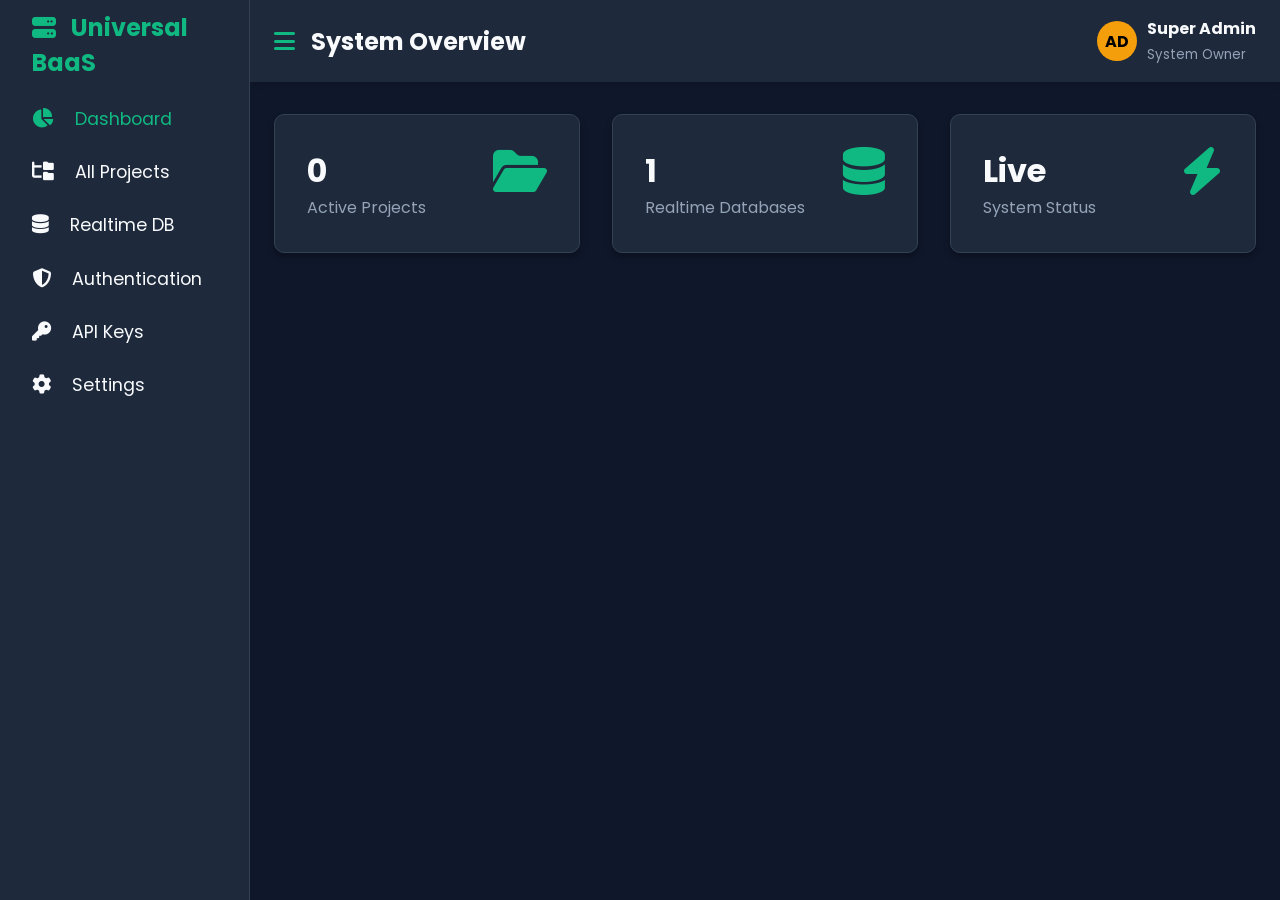
<file: index.html>
<!DOCTYPE html>
<html lang="en">
<head>
    <meta charset="UTF-8">
    <meta name="viewport" content="width=device-width, initial-scale=1.0">
    <title>Universal BaaS - Master Control</title>
    <link href="https://fonts.googleapis.com/css2?family=Poppins:wght@300;400;500;600&display=swap" rel="stylesheet">
    <link rel="stylesheet" href="https://cdnjs.cloudflare.com/ajax/libs/font-awesome/6.4.0/css/all.min.css">
    <link rel="stylesheet" href="style.css">
</head>
<body>

    <nav class="sidebar" id="sidebar">
        <div class="sidebar-brand">
            <h2><i class="fa-solid fa-server"></i> <span>Universal BaaS</span></h2>
        </div>
        <div class="sidebar-menu">
            <ul>
                <li class="active"><a href="#"><i class="fa-solid fa-chart-pie"></i> <span>Dashboard</span></a></li>
                <li><a href="#"><i class="fa-solid fa-folder-tree"></i> <span>All Projects</span></a></li>
                <li><a href="#"><i class="fa-solid fa-database"></i> <span>Realtime DB</span></a></li>
                <li><a href="#"><i class="fa-solid fa-shield-halved"></i> <span>Authentication</span></a></li>
                <li><a href="#"><i class="fa-solid fa-key"></i> <span>API Keys</span></a></li>
                <li><a href="#"><i class="fa-solid fa-gear"></i> <span>Settings</span></a></li>
            </ul>
        </div>
    </nav>

    <div class="main-content" id="main-content">
        <header>
            <h2><i class="fa-solid fa-bars" id="nav-toggle"></i> System Overview</h2>
            <div class="user-wrapper">
                <div style="background: #f59e0b; color: #000; font-weight: bold; width: 40px; height: 40px; border-radius: 50%; display: flex; justify-content: center; align-items: center; margin-right: 10px;">AD</div>
                <div>
                    <h4>Super Admin</h4>
                    <small>System Owner</small>
                </div>
            </div>
        </header>

        <main>
            <div id="view-dashboard" class="content-section">
                <div class="cards">
                    <div class="card-single"><div><h1 id="total-projects">0</h1><span>Active Projects</span></div><div><i class="fa-solid fa-folder-open"></i></div></div>
                    <div class="card-single"><div><h1 id="active-databases">1</h1><span>Realtime Databases</span></div><div><i class="fa-solid fa-database"></i></div></div>
                    <div class="card-single"><div><h1 id="api-requests">Live</h1><span>System Status</span></div><div><i class="fa-solid fa-bolt"></i></div></div>
                </div>
            </div>

            <div id="view-projects" class="content-section" style="display: none;">
                <div style="display: flex; justify-content: space-between; margin-bottom: 20px;">
                    <h3 style="color: #f8fafc;">System Projects</h3>
                    <button id="open-add-project-btn" style="background: #10b981; color: #000; padding: 10px 15px; border: none; border-radius: 5px; font-weight: bold; cursor: pointer;">+ Create Project</button>
                </div>
                <div style="background: #1e293b; padding: 15px; border-radius: 10px; border: 1px solid #334155;">
                    <table width="100%" style="color: #fff; text-align: left; border-collapse: collapse;">
                        <thead>
                            <tr style="border-bottom: 1px solid #334155;">
                                <th style="padding: 10px;">Project Name</th>
                                <th style="padding: 10px;">API Key</th>
                                <th style="padding: 10px;">Status</th>
                            </tr>
                        </thead>
                        <tbody id="projects-list"></tbody>
                    </table>
                </div>
            </div>

            <div id="view-database" class="content-section" style="display: none;">
                <h3 style="color: #f8fafc; margin-bottom: 20px;"><i class="fa-solid fa-database" style="color: #10b981;"></i> Live Realtime Database</h3>
                <div style="background: #0f172a; padding: 20px; border-radius: 10px; border: 1px solid #334155;">
                    <button onclick="loadRealtimeDB()" style="background: #3b82f6; color: white; border: none; padding: 8px 15px; border-radius: 5px; cursor: pointer; margin-bottom: 15px;">Refresh Live Data <i class="fa-solid fa-rotate-right"></i></button>
                    <pre id="json-viewer" style="color: #10b981; font-family: monospace; overflow-x: auto; font-size: 14px;">// Click Refresh to load data...</pre>
                </div>
            </div>

            <div id="view-auth" class="content-section" style="display: none;">
                <div style="display: flex; justify-content: space-between; margin-bottom: 20px;">
                    <h3 style="color: #f8fafc;"><i class="fa-solid fa-shield-halved" style="color: #10b981;"></i> Authentication</h3>
                    <button id="open-add-user-btn" style="background: #10b981; color: #000; padding: 10px 15px; border: none; border-radius: 5px; font-weight: bold; cursor: pointer;">+ Add User</button>
                </div>
                <div style="background: #1e293b; padding: 15px; border-radius: 10px; border: 1px solid #334155;">
                    <table width="100%" style="color: #fff; text-align: left; border-collapse: collapse;">
                        <thead>
                            <tr style="border-bottom: 1px solid #334155;">
                                <th style="padding: 10px;">Name</th>
                                <th style="padding: 10px;">Email</th>
                                <th style="padding: 10px;">User UID</th>
                            </tr>
                        </thead>
                        <tbody id="auth-users-list"></tbody>
                    </table>
                </div>
            </div>

            <div id="view-apikeys" class="content-section" style="display: none;">
                <h3 style="color: #f8fafc; margin-bottom: 20px;">🔑 API Keys Management</h3>
                <div style="background: #1e293b; padding: 20px; border-radius: 10px; border: 1px solid #334155;">
                    <table style="width: 100%; border-collapse: collapse; text-align: left; color: white;">
                        <thead>
                            <tr style="background: #0f172a; color: #94a3b8;">
                                <th style="padding: 12px;">Project Name</th>
                                <th style="padding: 12px;">Secret API Key</th>
                                <th style="padding: 12px;">Action</th>
                            </tr>
                        </thead>
                        <tbody id="api-keys-list"></tbody>
                    </table>
                </div>
            </div>

            <div id="view-settings" class="content-section" style="display: none;">
                <h3 style="color: #f8fafc; margin-bottom: 20px;">⚙️ System Settings</h3>
                <div style="background: #1e293b; padding: 30px; border-radius: 10px; border: 1px solid #334155; max-width: 500px;">
                    <label style="color: #94a3b8;">Admin Name</label>
                    <input type="text" value="Super Admin" style="width: 90%; padding: 10px; margin: 10px 0; background: #0f172a; color: white; border: 1px solid #475569; border-radius: 5px;">
                    <button style="background: #10b981; border: none; padding: 10px 20px; border-radius: 5px; font-weight: bold; cursor: pointer;">Save</button>
                </div>
            </div>
        </main>
    </div>

    <div id="addUserModal" class="modal">
        <div class="modal-content">
            <div class="modal-header">
                <h3><i class="fa-solid fa-user-plus"></i> Create New User</h3>
                <span class="close-btn" id="closeUserModal">&times;</span>
            </div>
            <div class="modal-body">
                <div style="margin-bottom: 15px;">
                    <label style="color: #cbd5e1; display: block;">Name</label>
                    <input type="text" id="new-user-name" placeholder="Gamer Name" style="width: 100%; padding: 10px; background: #0f172a; color: #fff; border: 1px solid #334155; border-radius: 5px;">
                </div>
                <div style="margin-bottom: 15px;">
                    <label style="color: #cbd5e1; display: block;">Email</label>
                    <input type="email" id="new-user-email" style="width: 100%; padding: 10px; background: #0f172a; color: #fff; border: 1px solid #334155; border-radius: 5px;">
                </div>
                <div style="margin-bottom: 15px;">
                    <label style="color: #cbd5e1; display: block;">Password</label>
                    <input type="password" id="new-user-password" style="width: 100%; padding: 10px; background: #0f172a; color: #fff; border: 1px solid #334155; border-radius: 5px;">
                </div>
                <button id="save-user-btn" style="width: 100%; padding: 12px; background: #10b981; font-weight: bold; border: none; border-radius: 5px; cursor: pointer;">Add to Database</button>
            </div>
        </div>
    </div>

    <div id="addProjectModal" class="modal">
        <div class="modal-content">
            <div class="modal-header">
                <h3><i class="fa-solid fa-folder-plus"></i> Create New Project</h3>
                <span class="close-btn" id="closeProjectModal">&times;</span>
            </div>
            <div class="modal-body">
                <input type="text" id="new-project-name" placeholder="Project Name" style="width: 100%; padding: 10px; margin-bottom: 15px; background: #0f172a; color: #fff; border: 1px solid #334155; border-radius: 5px;">
                <button id="save-project-btn" style="width: 100%; padding: 12px; background: #10b981; font-weight: bold; border: none; border-radius: 5px; cursor: pointer;">Generate API Key</button>
            </div>
        </div>
    </div>

    <script src="script.js"></script>
</body>
</html>
</file>
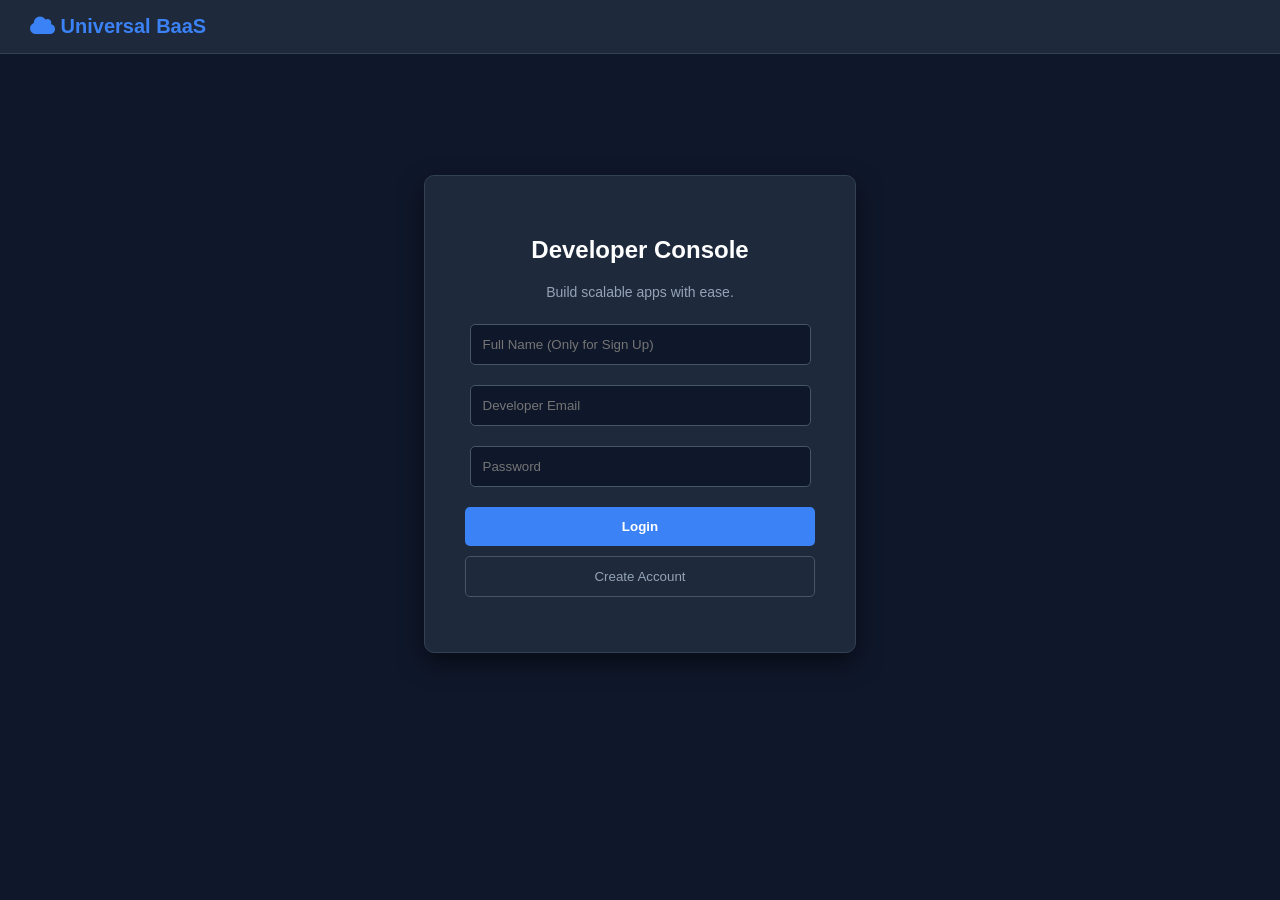
<file: developer.html>
<!DOCTYPE html>
<html lang="en">
<head>
    <meta charset="UTF-8">
    <meta name="viewport" content="width=device-width, initial-scale=1.0">
    <title>Universal BaaS - Developer Console</title>
    <link rel="stylesheet" href="https://cdnjs.cloudflare.com/ajax/libs/font-awesome/6.4.0/css/all.min.css">
    <style>
        body { margin: 0; font-family: 'Segoe UI', Tahoma, sans-serif; background-color: #0f172a; color: white; }
        
        /* Navbar */
        .navbar { background: #1e293b; padding: 15px 30px; display: flex; justify-content: space-between; align-items: center; border-bottom: 1px solid #334155; }
        .navbar h2 { margin: 0; color: #3b82f6; font-size: 20px; }
        .logout-btn { background: #ef4444; color: white; border: none; padding: 8px 15px; border-radius: 5px; cursor: pointer; display: none; }

        /* 1. Auth Section (लॉगिन/रजिस्टर) */
        #auth-section { display: flex; justify-content: center; align-items: center; height: 80vh; }
        .auth-box { background: #1e293b; padding: 40px; border-radius: 10px; width: 350px; text-align: center; border: 1px solid #334155; box-shadow: 0 10px 25px rgba(0,0,0,0.5); }
        .auth-box input { width: 90%; padding: 12px; margin: 10px 0; border-radius: 5px; border: 1px solid #475569; background: #0f172a; color: white; outline: none; }
        .btn-primary { background: #3b82f6; color: white; padding: 12px; width: 100%; border: none; border-radius: 5px; font-weight: bold; cursor: pointer; margin-top: 10px; }
        .btn-secondary { background: transparent; color: #94a3b8; border: 1px solid #475569; padding: 12px; width: 100%; border-radius: 5px; cursor: pointer; margin-top: 10px; }

        /* 2. Dashboard Section (प्रोजेक्ट लिस्ट) */
        #dashboard-section { display: none; max-width: 1000px; margin: 40px auto; padding: 20px; }
        .project-card { background: #1e293b; padding: 20px; border-radius: 10px; border: 1px solid #334155; margin-bottom: 15px; display: flex; justify-content: space-between; align-items: center; cursor: pointer; transition: 0.3s; }
        .project-card:hover { border-color: #3b82f6; transform: translateY(-3px); }
        .project-name { font-size: 20px; font-weight: bold; color: #10b981; margin: 0; }
        
        /* 3. Project Workspace (प्रोजेक्ट के अंदर का फायरबेस जैसा व्यू) */
        #workspace-section { display: none; display: flex; height: calc(100vh - 60px); }
        
        /* Workspace Sidebar */
        .work-sidebar { width: 250px; background: #1e293b; border-right: 1px solid #334155; padding: 20px 0; }
        .work-sidebar h3 { padding: 0 20px; color: #94a3b8; font-size: 12px; text-transform: uppercase; letter-spacing: 1px; }
        .menu-item { padding: 12px 20px; color: #e2e8f0; cursor: pointer; display: block; border-left: 3px solid transparent; }
        .menu-item:hover, .menu-item.active { background: #0f172a; border-left-color: #3b82f6; color: #3b82f6; font-weight: bold; }
        
        /* Workspace Main Content */
        .work-main { flex: 1; padding: 30px; overflow-y: auto; }
        .back-btn { background: transparent; color: #94a3b8; border: none; cursor: pointer; font-size: 16px; margin-bottom: 20px; }
        .back-btn:hover { color: white; }
        
        /* Settings Card (Toggle Switches) */
        .setting-card { background: #1e293b; padding: 20px; border-radius: 10px; border: 1px solid #334155; margin-bottom: 15px; display: flex; justify-content: space-between; align-items: center; }
        .toggle-btn { background: #475569; border: none; padding: 8px 15px; color: white; border-radius: 20px; cursor: pointer; font-weight: bold; }
        .toggle-btn.on { background: #10b981; }
    </style>
</head>
<body>

    <div class="navbar">
        <h2><i class="fa-solid fa-cloud"></i> Universal BaaS</h2>
        <button id="logout-btn" class="logout-btn" onclick="logout()"><i class="fa-solid fa-right-from-bracket"></i> Logout</button>
    </div>

    <!-- 1. AUTH SCREEN -->
    <div id="auth-section">
        <div class="auth-box">
            <h2>Developer Console</h2>
            <p style="color: #94a3b8; font-size: 14px;">Build scalable apps with ease.</p>
            <input type="text" id="dev-name" placeholder="Full Name (Only for Sign Up)">
            <input type="email" id="dev-email" placeholder="Developer Email">
            <input type="password" id="dev-pass" placeholder="Password">
            <button class="btn-primary" onclick="login()">Login</button>
            <button class="btn-secondary" onclick="register()">Create Account</button>
            <p id="auth-msg" style="color: #ef4444; font-size: 14px; margin-top: 15px;"></p>
        </div>
    </div>

    <!-- 2. PROJECT LIST SCREEN -->
    <div id="dashboard-section">
        <div style="display: flex; justify-content: space-between; align-items: center; border-bottom: 2px solid #334155; padding-bottom: 15px; margin-bottom: 20px;">
            <h2 style="margin:0;">Your Projects</h2>
            <button style="background: #10b981; color: black; border: none; padding: 10px 20px; border-radius: 5px; font-weight: bold; cursor: pointer;" onclick="createNewProject()">+ Add Project</button>
        </div>
        <div id="my-projects-list"><p style="color: #94a3b8;">Loading...</p></div>
    </div>

    <!-- 3. PROJECT WORKSPACE (नया फायरबेस व्यू) -->
    <div id="workspace-section" style="display: none;">
        
        <!-- बायां मेनू (Sidebar) -->
        <div class="work-sidebar">
            <h3 style="margin-top:0;">Build</h3>
            <div class="menu-item active"><i class="fa-solid fa-users"></i> Authentication</div>
            <div class="menu-item"><i class="fa-solid fa-database"></i> Realtime DB</div>
            <div class="menu-item"><i class="fa-solid fa-folder-open"></i> Storage</div>
            
            <h3 style="margin-top:20px;">Engage</h3>
            <div class="menu-item"><i class="fa-solid fa-bell"></i> Cloud Messaging</div>
            
            <h3 style="margin-top:20px;">Settings</h3>
            <div class="menu-item"><i class="fa-solid fa-gear"></i> Project Settings</div>
        </div>

        <!-- दायां हिस्सा (Main Content) -->
        <div class="work-main">
            <button class="back-btn" onclick="goBackToProjects()"><i class="fa-solid fa-arrow-left"></i> Back to all projects</button>
            <h1 id="active-project-name" style="color: #3b82f6; margin-top: 0;">Project Name</h1>
            <p style="color: #94a3b8; font-family: monospace; background: #0f172a; padding: 10px; border-radius: 5px; display: inline-block;">API Key: <span id="active-api-key">...</span></p>

            <h2 style="margin-top: 30px; border-bottom: 1px solid #334155; padding-bottom: 10px;">Sign-in Methods (Authentication)</h2>
            
            <!-- Auth Toggles -->
            <div class="setting-card">
                <div>
                    <h3 style="margin:0;"><i class="fa-solid fa-envelope"></i> Email/Password</h3>
                    <p style="margin:5px 0 0; color:#94a3b8; font-size:13px;">Allow users to sign up with email.</p>
                </div>
                <button class="toggle-btn on">Enabled</button>
            </div>

            <div class="setting-card">
                <div>
                    <h3 style="margin:0;"><i class="fa-brands fa-google"></i> Google Sign-In</h3>
                    <p style="margin:5px 0 0; color:#94a3b8; font-size:13px;">One-tap login with Google.</p>
                </div>
                <button class="toggle-btn">Disabled</button>
            </div>

            <div class="setting-card">
                <div>
                    <h3 style="margin:0;"><i class="fa-solid fa-phone"></i> Phone Authentication</h3>
                    <p style="margin:5px 0 0; color:#94a3b8; font-size:13px;">OTP based mobile login.</p>
                </div>
                <button class="toggle-btn">Disabled</button>
            </div>

        </div>
    </div>

    <script>
        const BASE_URL = 'https://universal-backend-3.onrender.com/api';
        let currentDeveloperId = null;

        async function register() {
            const name = document.getElementById('dev-name').value, email = document.getElementById('dev-email').value, pass = document.getElementById('dev-pass').value;
            if(!name || !email || !pass) return alert("Fill all details");
            const res = await fetch(`${BASE_URL}/dev-auth/register`, { method: 'POST', headers: { 'Content-Type': 'application/json' }, body: JSON.stringify({ name, email, password: pass }) });
            if(res.ok) { const data = await res.json(); successLogin(data.developerId); } else alert("Error");
        }

        async function login() {
            const email = document.getElementById('dev-email').value, pass = document.getElementById('dev-pass').value;
            if(!email || !pass) return alert("Fill details");
            const res = await fetch(`${BASE_URL}/dev-auth/login`, { method: 'POST', headers: { 'Content-Type': 'application/json' }, body: JSON.stringify({ email, password: pass }) });
            if(res.ok) { const data = await res.json(); successLogin(data.developerId); } else alert("Invalid Login");
        }

        function successLogin(devId) {
            currentDeveloperId = devId;
            document.getElementById('auth-section').style.display = 'none';
            document.getElementById('dashboard-section').style.display = 'block';
            document.getElementById('logout-btn').style.display = 'block';
            loadMyProjects();
        }

        async function loadMyProjects() {
            const list = document.getElementById('my-projects-list');
            const res = await fetch(`${BASE_URL}/baas-apps/developer/${currentDeveloperId}`);
            const apps = await res.json();
            list.innerHTML = '';
            apps.forEach(app => {
                // प्रोजेक्ट कार्ड पर क्लिक करते ही workspace खुलेगा
                list.innerHTML += `
                <div class="project-card" onclick="openWorkspace('${app.name}', '${app.apiKey}')">
                    <h3 class="project-name">${app.name}</h3>
                    <span style="color:#94a3b8;">Click to open console <i class="fa-solid fa-arrow-right"></i></span>
                </div>`;
            });
        }

        async function createNewProject() {
            const name = prompt("Project Name:");
            if(name) {
                await fetch(`${BASE_URL}/baas-apps`, { method: 'POST', headers: { 'Content-Type': 'application/json' }, body: JSON.stringify({ name, ownerId: currentDeveloperId }) });
                loadMyProjects();
            }
        }

        // 🔥 नया फंक्शन: प्रोजेक्ट के अंदर (Workspace) जाना
        function openWorkspace(appName, apiKey) {
            document.getElementById('dashboard-section').style.display = 'none';
            document.getElementById('workspace-section').style.display = 'flex';
            document.getElementById('active-project-name').innerText = appName;
            document.getElementById('active-api-key').innerText = apiKey;
        }

        // 🔥 वापस प्रोजेक्ट लिस्ट पर आना
        function goBackToProjects() {
            document.getElementById('workspace-section').style.display = 'none';
            document.getElementById('dashboard-section').style.display = 'block';
        }

        function logout() {
            currentDeveloperId = null;
            document.getElementById('workspace-section').style.display = 'none';
            document.getElementById('dashboard-section').style.display = 'none';
            document.getElementById('auth-section').style.display = 'flex';
            document.getElementById('logout-btn').style.display = 'none';
        }
              /* === MOBILE RESPONSIVE FIX === */
        @media (max-width: 768px) {
            #workspace-section { flex-direction: column; height: auto; }
            .work-sidebar { width: 100%; border-right: none; border-bottom: 1px solid #334155; display: flex; overflow-x: auto; padding: 10px 0; white-space: nowrap; }
            .work-sidebar h3 { display: none; } /* मोबाइल में हेडिंग छुपा दी */
            .menu-item { display: inline-block; border-left: none; border-bottom: 3px solid transparent; padding: 10px 15px; }
            .menu-item.active, .menu-item:hover { background: transparent; border-left-color: transparent; border-bottom-color: #3b82f6; }
            .work-main { padding: 15px; }
            .setting-card { flex-direction: column; align-items: flex-start; gap: 15px; }
            .toggle-btn { width: 100%; }
        }

    </script>
</body>
</html>
</file>
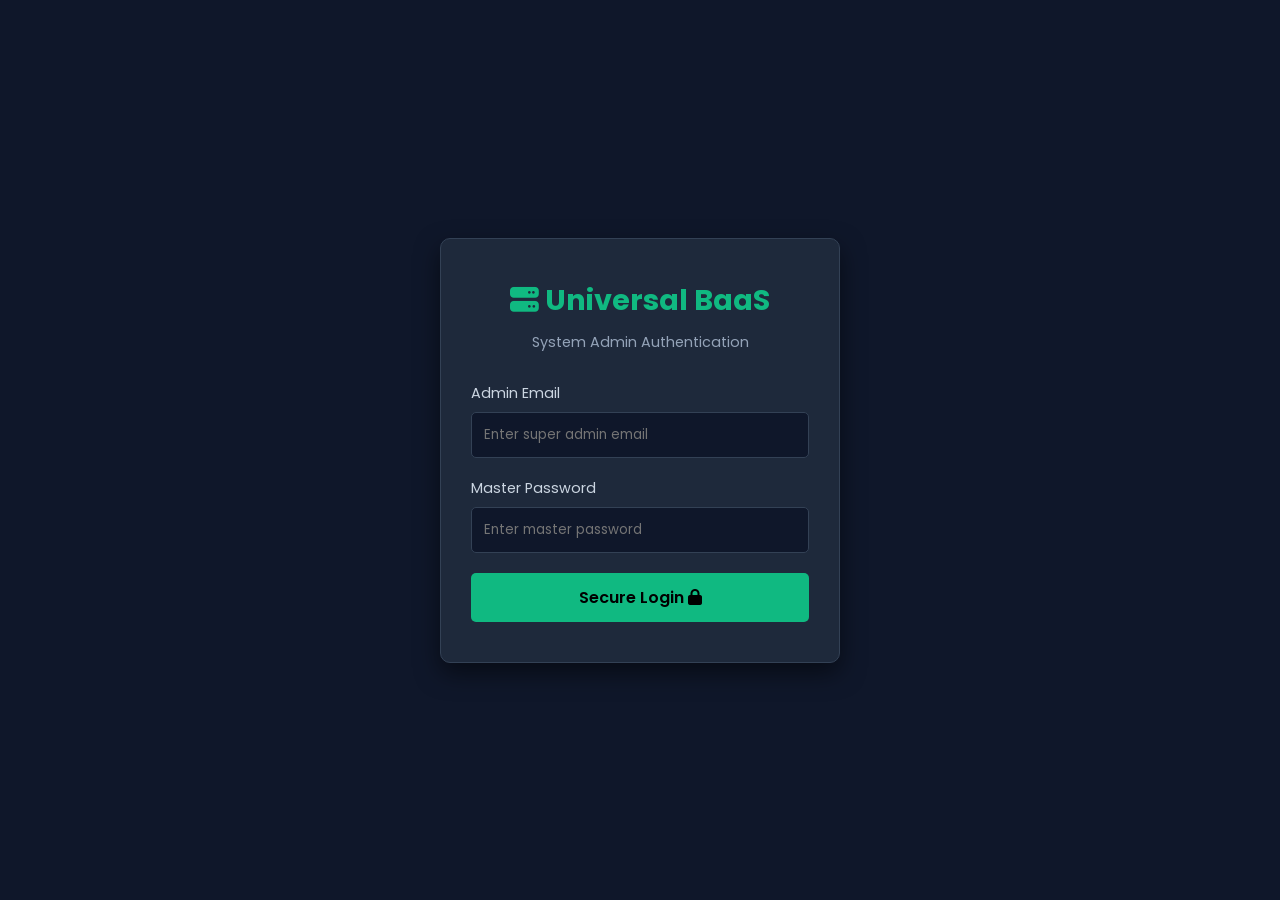
<file: login.html>
<!DOCTYPE html>
<html lang="en">
<head>
    <meta charset="UTF-8">
    <meta name="viewport" content="width=device-width, initial-scale=1.0">
    <title>Admin Login - Universal BaaS</title>
    <link href="https://fonts.googleapis.com/css2?family=Poppins:wght@300;400;500;600&display=swap" rel="stylesheet">
    <link rel="stylesheet" href="https://cdnjs.cloudflare.com/ajax/libs/font-awesome/6.4.0/css/all.min.css">
    
    <style>
        * { margin: 0; padding: 0; box-sizing: border-box; font-family: 'Poppins', sans-serif; }
        body { 
            background-color: #0f172a; 
            color: #f8fafc; 
            display: flex; 
            justify-content: center; 
            align-items: center; 
            height: 100vh;
        }
        .login-container {
            background: #1e293b;
            padding: 40px 30px;
            border-radius: 10px;
            border: 1px solid #334155;
            box-shadow: 0 10px 25px rgba(0,0,0,0.5);
            width: 100%;
            max-width: 400px;
            text-align: center;
        }
        .login-container h2 {
            color: #10b981; /* नियॉन ग्रीन */
            margin-bottom: 10px;
            font-size: 1.8rem;
        }
        .login-container p { color: #94a3b8; margin-bottom: 30px; font-size: 0.9rem; }
        
        .input-group { margin-bottom: 20px; text-align: left; }
        .input-group label { display: block; margin-bottom: 8px; color: #cbd5e1; font-size: 0.9rem; }
        .input-group input {
            width: 100%;
            padding: 12px;
            border-radius: 5px;
            border: 1px solid #334155;
            background: #0f172a;
            color: #fff;
            outline: none;
            transition: 0.3s;
        }
        .input-group input:focus { border-color: #10b981; }
        
        .login-btn {
            width: 100%;
            padding: 12px;
            background: #10b981;
            color: #000;
            border: none;
            border-radius: 5px;
            font-size: 1rem;
            font-weight: 600;
            cursor: pointer;
            transition: 0.3s;
        }
        .login-btn:hover { background: #0ea5e9; color: #fff; }
        
        #error-msg { color: #ef4444; margin-top: 15px; font-size: 0.85rem; display: none; }
    </style>
</head>
<body>

    <div class="login-container">
        <h2><i class="fa-solid fa-server"></i> Universal BaaS</h2>
        <p>System Admin Authentication</p>

        <!-- लॉगिन फॉर्म -->
        <form id="login-form">
            <div class="input-group">
                <label>Admin Email</label>
                <input type="email" id="email" placeholder="Enter super admin email" required>
            </div>
            <div class="input-group">
                <label>Master Password</label>
                <input type="password" id="password" placeholder="Enter master password" required>
            </div>
            <button type="submit" class="login-btn" id="login-btn">Secure Login <i class="fa-solid fa-lock"></i></button>
            <div id="error-msg">Email या Password गलत है बॉस!</div>
        </form>
    </div>

    <!-- लॉगिन की जावास्क्रिप्ट -->
    <script src="login.js"></script>
</body>
</html>
</file>
<file: style.css>
/* बेसिक सेटिंग और डार्क थीम कलर्स */
:root {
    --main-bg: #0f172a;
    --sidebar-bg: #1e293b;
    --card-bg: #1e293b;
    --text-color: #f8fafc;
    --accent-color: #10b981; /* गेमिंग वाला नियॉन ग्रीन */
    --hover-color: #334155;
}

* {
    margin: 0;
    padding: 0;
    box-sizing: border-box;
    font-family: 'Poppins', sans-serif;
}

body {
    background-color: var(--main-bg);
    color: var(--text-color);
}

/* साइडबार का डिज़ाइन */
.sidebar {
    width: 250px;
    position: fixed;
    left: 0;
    top: 0;
    height: 100%;
    background: var(--sidebar-bg);
    z-index: 100;
    transition: left 0.3s ease;
    border-right: 1px solid #334155;
}

.sidebar-brand {
    height: 90px;
    padding: 1rem 0rem 1rem 2rem;
    color: var(--accent-color);
    display: flex;
    align-items: center;
}

.sidebar-brand span {
    margin-left: 10px;
}

.sidebar-menu {
    margin-top: 1rem;
}

.sidebar-menu li {
    width: 100%;
    margin-bottom: 1.7rem;
    padding-left: 1rem;
    list-style: none;
}

.sidebar-menu a {
    padding-left: 1rem;
    display: block;
    color: var(--text-color);
    text-decoration: none;
    font-size: 1.1rem;
}

.sidebar-menu a:hover, .sidebar-menu li.active a {
    color: var(--accent-color);
}

.sidebar-menu a i {
    font-size: 1.2rem;
    padding-right: 1rem;
}

/* मेन कंटेंट एरिया */
.main-content {
    margin-left: 250px;
    transition: margin-left 0.3s ease;
}

header {
    background: var(--sidebar-bg);
    display: flex;
    justify-content: space-between;
    padding: 1rem 1.5rem;
    box-shadow: 0 4px 6px -1px rgba(0, 0, 0, 0.1);
    align-items: center;
}

header h2 {
    color: var(--text-color);
    display: flex;
    align-items: center;
}

header h2 i {
    cursor: pointer;
    margin-right: 1rem;
    color: var(--accent-color);
}

.user-wrapper {
    display: flex;
    align-items: center;
}

.user-wrapper img {
    border-radius: 50%;
    margin-right: 1rem;
    border: 2px solid var(--accent-color);
}

.user-wrapper small {
    display: inline-block;
    color: #94a3b8;
}

/* डैशबोर्ड कार्ड्स */
main {
    padding: 2rem 1.5rem;
}

.cards {
    display: grid;
    grid-template-columns: repeat(auto-fit, minmax(250px, 1fr));
    grid-gap: 2rem;
}

.card-single {
    display: flex;
    justify-content: space-between;
    background: var(--card-bg);
    padding: 2rem;
    border-radius: 10px;
    border: 1px solid #334155;
    box-shadow: 0 4px 6px rgba(0, 0, 0, 0.3);
    transition: transform 0.3s ease, border-color 0.3s;
}

.card-single:hover {
    transform: translateY(-5px);
    border-color: var(--accent-color);
}

.card-single div:first-child span {
    color: #94a3b8;
}

.card-single div:last-child i {
    font-size: 3rem;
    color: var(--accent-color);
}

/* मोबाइल व्यू के लिए सेटिंग */
@media only screen and (max-width: 768px) {
    .sidebar {
        left: -250px;
    }
    .sidebar.active {
        left: 0;
    }
    .main-content {
        margin-left: 0;
    }
}
/* Modal (पॉप-अप) का डिज़ाइन */
.modal {
    display: none; /* शुरुआत में यह छिपा रहेगा */
    position: fixed;
    z-index: 999;
    left: 0;
    top: 0;
    width: 100%;
    height: 100%;
    background-color: rgba(0, 0, 0, 0.7);
    backdrop-filter: blur(5px);
}

.modal-content {
    background-color: var(--card-bg);
    margin: 15% auto;
    padding: 20px;
    border: 1px solid #334155;
    border-radius: 10px;
    width: 90%;
    max-width: 400px;
    box-shadow: 0 15px 30px rgba(0,0,0,0.5);
    animation: slideDown 0.3s ease;
}

@keyframes slideDown {
    from { transform: translateY(-50px); opacity: 0; }
    to { transform: translateY(0); opacity: 1; }
}

.modal-header {
    display: flex;
    justify-content: space-between;
    align-items: center;
    border-bottom: 1px solid #334155;
    padding-bottom: 15px;
    margin-bottom: 15px;
}

.modal-header h3 { color: var(--text-color); }
.close-btn { color: #ef4444; font-size: 28px; font-weight: bold; cursor: pointer; }
.close-btn:hover { color: #ff7875; }
</file>
